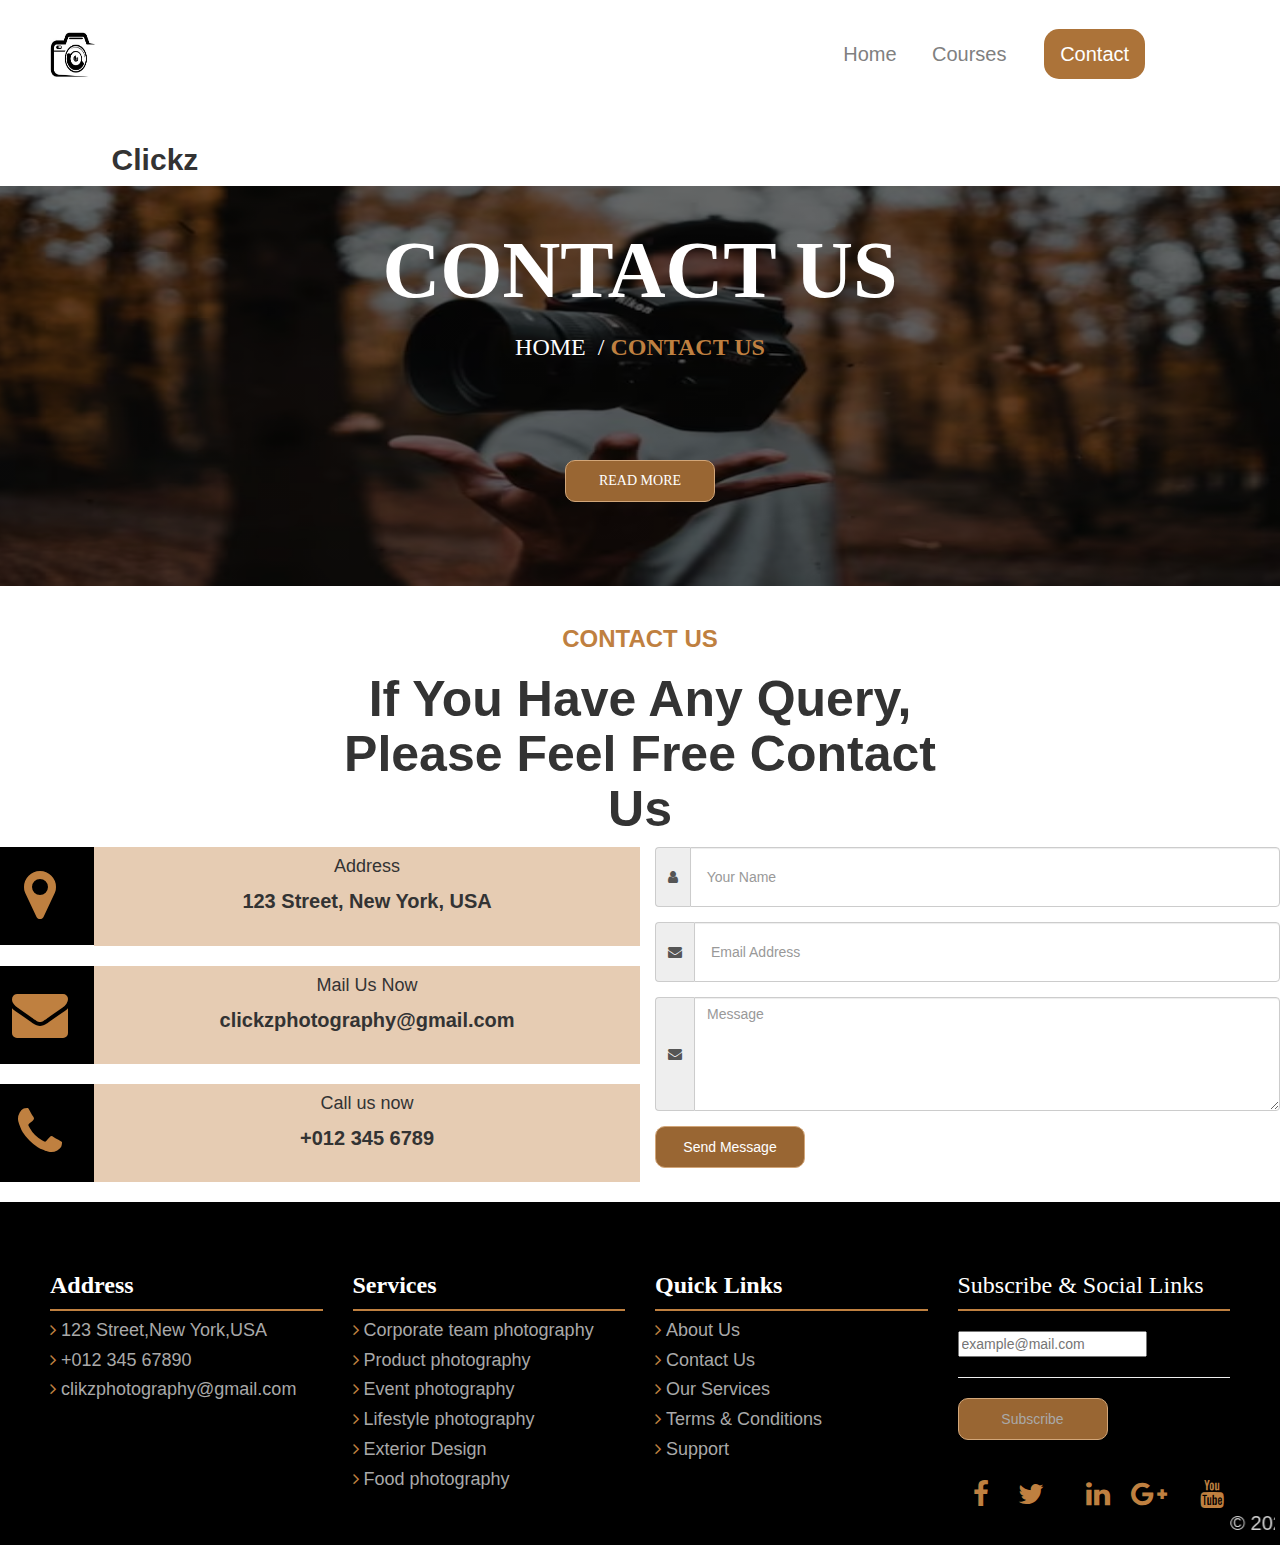
<file: photography/contact.html>
<!DOCTYPE html>
<html>
<head>
	<meta charset="utf-8">
	<meta name="viewport" content="width=device-width, initial-scale=1">
	<title>Photography</title>
	<link rel="stylesheet" type="text/css" href="contact.css">
	<!-- Latest compiled and minified CSS -->
<link rel="stylesheet" href="https://maxcdn.bootstrapcdn.com/bootstrap/3.4.1/css/bootstrap.min.css">

<!-- jQuery library -->
<script src="https://ajax.googleapis.com/ajax/libs/jquery/3.6.0/jquery.min.js"></script>

<!-- Latest compiled JavaScript -->
<script src="https://maxcdn.bootstrapcdn.com/bootstrap/3.4.1/js/bootstrap.min.js"></script>
<link rel="stylesheet" href="https://cdnjs.cloudflare.com/ajax/libs/font-awesome/4.7.0/css/font-awesome.min.css">
</head>
<body>
<div class="container-fluid">
	<div class="row">
		<div class="r1">
			<div class="col-md-2">
				<div class="b1">
					<img src="image/logo.jpg">
					<h2 style="float:right;margin-top: 40px;"><b>Clickz</b></h2> 
				</div><!-- end of b1-->
			</div>
			<div class="col-md-10">
				<div class="top1">
					<div class="col-md-2">
						<div style="margin-left:10px;  padding-top: 40px;/*padding-left: 50px;*/">
							<a  href="index.html">Home</a>
						</div>	
					</div>
					<!-- <div class="col-md-2">
						<div style="margin-left:10px;  padding-top: 40px;">
							<a  href="photos.html" >Photos</a>
						</div>
					</div> -->
					<div class="col-md-3">
						<div style="margin-left:20px;  padding-top: 40px;">
							<a   href="course.html" >Courses</a>
						</div>	
					</div>
					<div class="col-md-2">
						<div style="margin-left:30px;  padding-top: 40px;">
							<a class="active" href="contact.html" >Contact</a>
						</div>	
					</div>
  				</div>
  			</div>
		</div>
	</div><!-- end of row -->

		
	</div><!-- end of row -->
	<div class="row">
		<div class="r3">
			<div class="slider">
				<img src="image/bg2.avif" id="slideimg">
				
			</div>
			<div class="overlay">
				<h1 style="margin-top: 40px;font-size: 80px;"><b>CONTACT US</b></h1>
				<h3><a href="homea.html" style="color:white;text-decoration: none;">HOME</a> &nbsp;/&nbsp;<b style="color:#bf8040;">CONTACT US</b></h3>
				<button type="button"><a href="homea.html" style="color: white;text-decoration: none;">READ MORE</a></button>
			</div>
		</div><!-- end of r3 -->
	</div><!-- end of row -->

	<div class="row">
		<center>
			<h3 style="margin-top: 40px;color:#bf8040;"><b>CONTACT US</b></h3>
			<h1 style="margin-top: 20px;font-size: 50px;max-width: 600px;"><b>If You Have Any Query, Please Feel Free Contact Us</b></h1>
		</center>	
		<div class="col-md-6">
			<div class="row">
				<div class="ct1">
					<div class="col-md-2" style="background: black;height: 98px;" >
					<center><i class="fa fa-map-marker fa-4x" aria-hidden="true" style="color:#bf8040;padding-top: 20px;" ></i></center>
					</div>
					<div class="col-md-10" style="padding-bottom: 20px;background:#e6ccb3 ;">
						<center>
						<h4>Address</h4>
						<p style="font-size: 20px;"><b>123 Street, New York, USA</b></p>
					</center>
					</div>
				</div>
			</div>
			<br>
			<div class="row">
				<div class="ct1">
					<div class="col-md-2" style="background: black;height: 98px;" >
					<center><i class="fa fa-envelope fa-4x" aria-hidden="true" style="color:#bf8040;padding-top: 20px;" ></i></center>
					</div>
					<div class="col-md-10" style="padding-bottom: 20px;background:#e6ccb3 ;">
						<center>
						<h4>Mail Us Now</h4>
						<p style="font-size: 20px;"><b>clickzphotography@gmail.com</b></p>
					</center>
					</div>
				</div>
			</div>
			<br>
			<div class="row">
				<div class="ct1">
					<div class="col-md-2" style="background: black;height: 98px;" >
					<center><i class="fa fa-phone fa-4x" aria-hidden="true" style="color:#bf8040;padding-top: 20px;" ></i></center>
					</div>
					<div class="col-md-10" style="padding-bottom: 20px;background:#e6ccb3 ;">
						<center>
						<h4>Call us now</h4>
						<p style="font-size: 20px;"><b>+012 345 6789</b></p>
					</center>
					</div>
				</div>
			</div>
			<br>
		</div>
		<div class="col-md-6">
			<form>
				<div class="form-group">
					<div class="input-group">
						<span class="input-group-addon"><i class="fa fa-user" aria-hidden="true"></i></span>
						<input type="text" name="" placeholder=" Your Name" class="form-control" required style="height: 60px;">
					</div>
				</div>			
			</form>
			<form>
				<div class="form-group">
					<div class="input-group">
						<span class="input-group-addon"><i class="fa fa-envelope" aria-hidden="true" ></i></span>
					 <input type="email" name="" placeholder=" Email Address" class="form-control" id="email" style="height: 60px;" required>
					</div>
				</div>
			</form>
			<form>
				<div class="form-group">
					<div class="input-group">
						<span class="input-group-addon"><i class="fa fa-envelope" aria-hidden="true" ></i></span>
						<textarea class="form-control" rows="5" placeholder="Message"></textarea>
					</div>
				</div>
			</form>
			<form>
				<div class="bt">
			<button type="button"   / onclick="alert('Message Sent Successfully')" style="color: white;">Send Message</button> 
			</div>
			</form>
		</div>
	</div><!-- end of row -->

	<div class="row"style="background: black;">
		<div class="r4" >
			<div class="col-md-3"style="color: darkgrey;">
				<h3 style="color: white;font-family: serif;"><b>Address</b></h3>
				<div class="b3"></div>
				<h4><i class="fa fa-angle-right"></i>&nbsp;123 Street,New York,USA</h4>
				<h4><i class="fa fa-angle-right"></i>&nbsp;+012 345 67890</h4>
				<h4><i class="fa fa-angle-right"></i>&nbsp;clikzphotography@gmail.com</h4>

			</div>
			<div class="col-md-3" style="color: darkgrey;">
				<h3 style="color: white;font-family: serif;"><b>Services</b></h3>
				<div class="b3"></div>
				<h4><i class="fa fa-angle-right"></i>&nbsp;Corporate team photography</h4>
				<h4><i class="fa fa-angle-right"></i>&nbsp;Product photography</h4>
				<h4><i class="fa fa-angle-right"></i>&nbsp;Event photography</h4>
				<h4><i class="fa fa-angle-right"></i>&nbsp;Lifestyle photography</h4>
				<h4><i class="fa fa-angle-right"></i>&nbsp;Exterior Design</h4>
				<h4><i class="fa fa-angle-right"></i>&nbsp;Food photography</h4>
			</div>
			<div class="col-md-3"style="color: darkgrey;">
				<h3 style="color: white;font-family: serif;"><b>Quick Links</b></h3>
				<div class="b3"></div>
				<h4><i class="fa fa-angle-right"></i>&nbsp;About Us</h4>
				<h4><i class="fa fa-angle-right"></i>&nbsp;Contact Us</h4>
				<h4><i class="fa fa-angle-right"></i>&nbsp;Our Services</h4>
				<h4><i class="fa fa-angle-right"></i>&nbsp;Terms & Conditions</h4>
				<h4><i class="fa fa-angle-right"></i>&nbsp;Support</h4>
			</div>
			<div class="col-md-3"style="color: darkgrey;">
				<h3 style="color: white;font-family: serif;">Subscribe &amp; Social Links</h3>
				<div class="b3"></div><br>
                <form action="" method="post">
                <input type="text" class="form" placeholder="example@mail.com"><hr>
                <button type="submit" name="submit" class="subscribe">Subscribe</button>
                </form><br><br>
                <div class="social-links">
                    <div class="col-md-2">
                        <a href="https://www.facebook.com/login/"><i class="fa fa-facebook fa-2x"></i></a>
                    </div>
                    <div class="col-md-3">
                        <a href="https://twitter.com/i/flow/login"><i class="fa fa-twitter fa-2x"></i></a>
                    </div>
                    <div class="col-md-2">
                        <a href="https://www.linkedin.com/"><i class="fa fa-linkedin fa-2x"></i></a>
                    </div>
                    <div class="col-md-3">
                        <a href="https://gplus.to/"><i class="fa fa-google-plus fa-2x"></i></a>
                    </div>
                    <div class="col-md-2">
                        <a href="https://www.youtube.com/"><i class="fa fa-youtube fa-2x"></i></a>
                    </div>

                </div>    
			</div>
		</div><!-- end of r4 -->

		<div class="row">
            <div class="ft">
                <div class="col-md-12">
                <marquee>    <div class="white">&copy; 2022. All rights reserved by <a href="http://www.archid.com/" target="_blank" style="color:whitesmoke;">Clickz Photography</a>.</div></marquee>
                </div>
            </div><!-- end of ft -->
        </div><!-- end of row -->
	</div><!-- end of row -->
</div><!-- end of container -->	
	
</body>
</html>
</file>
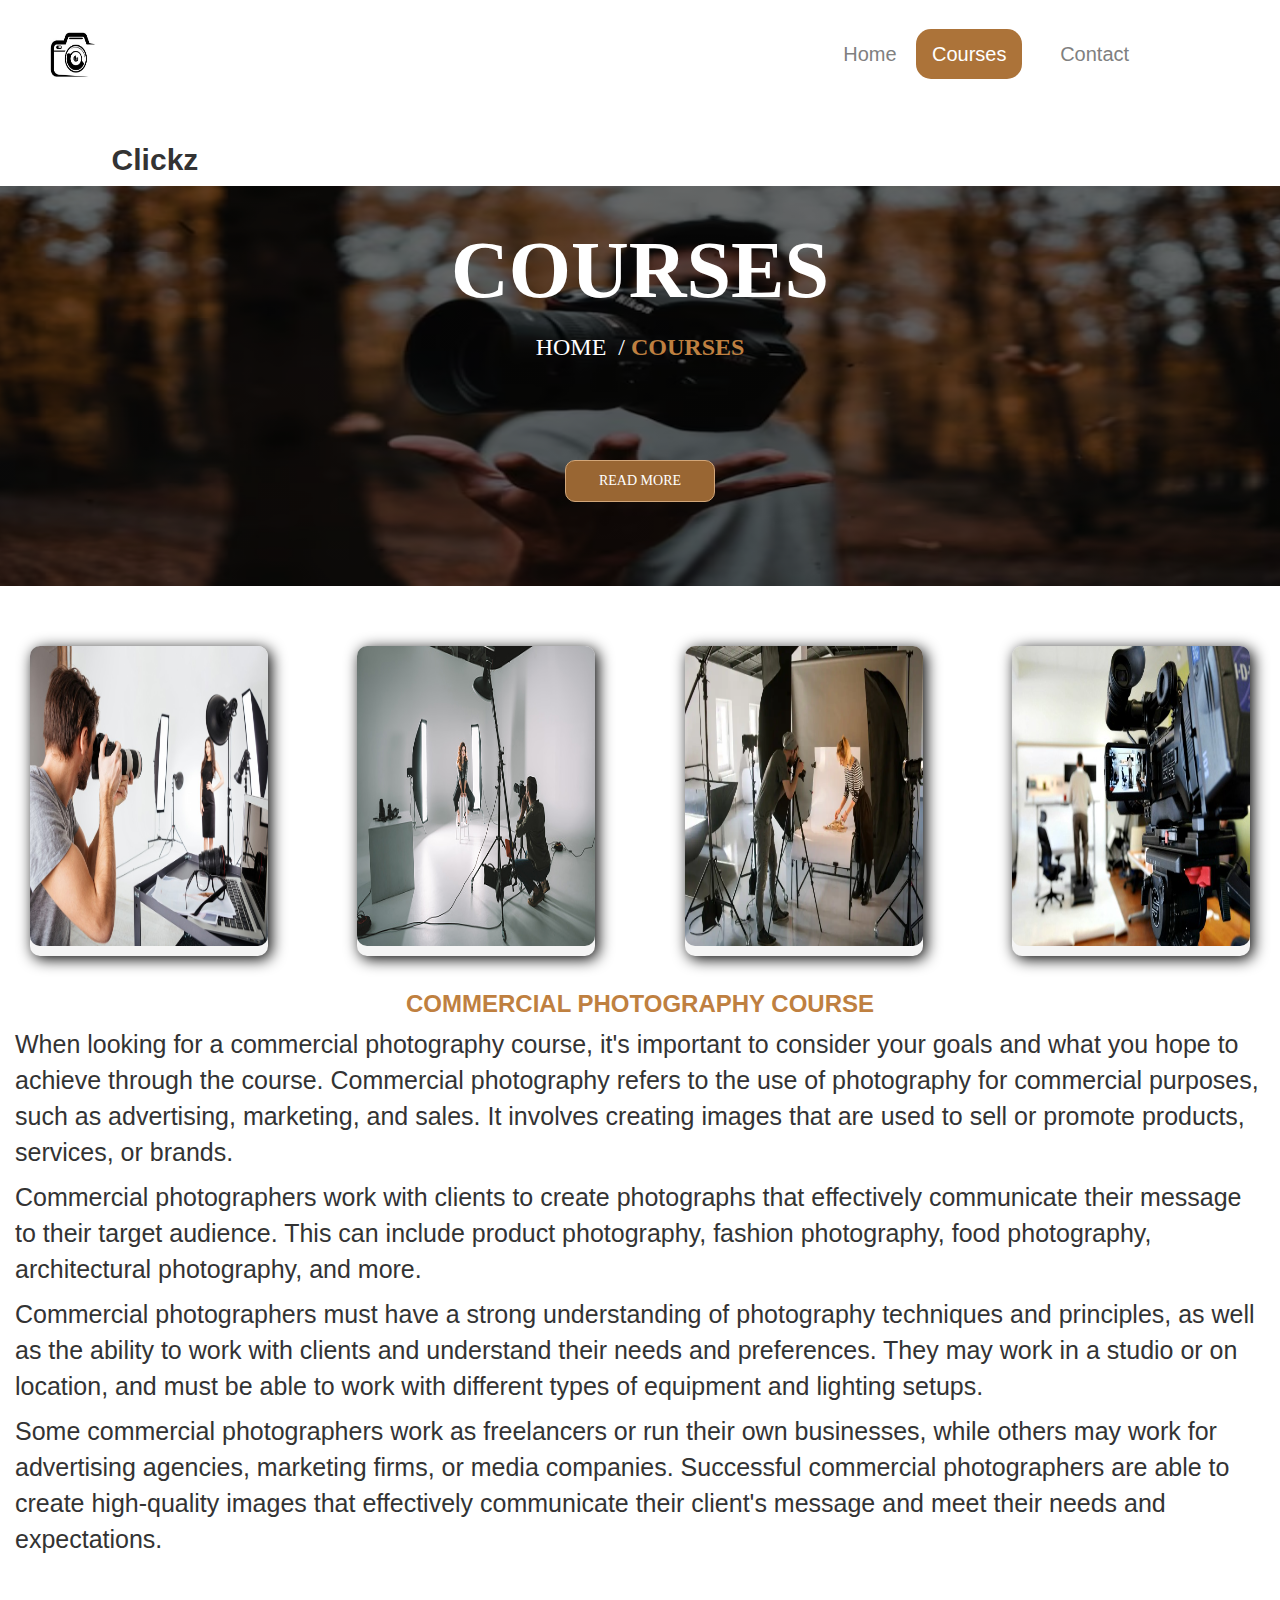
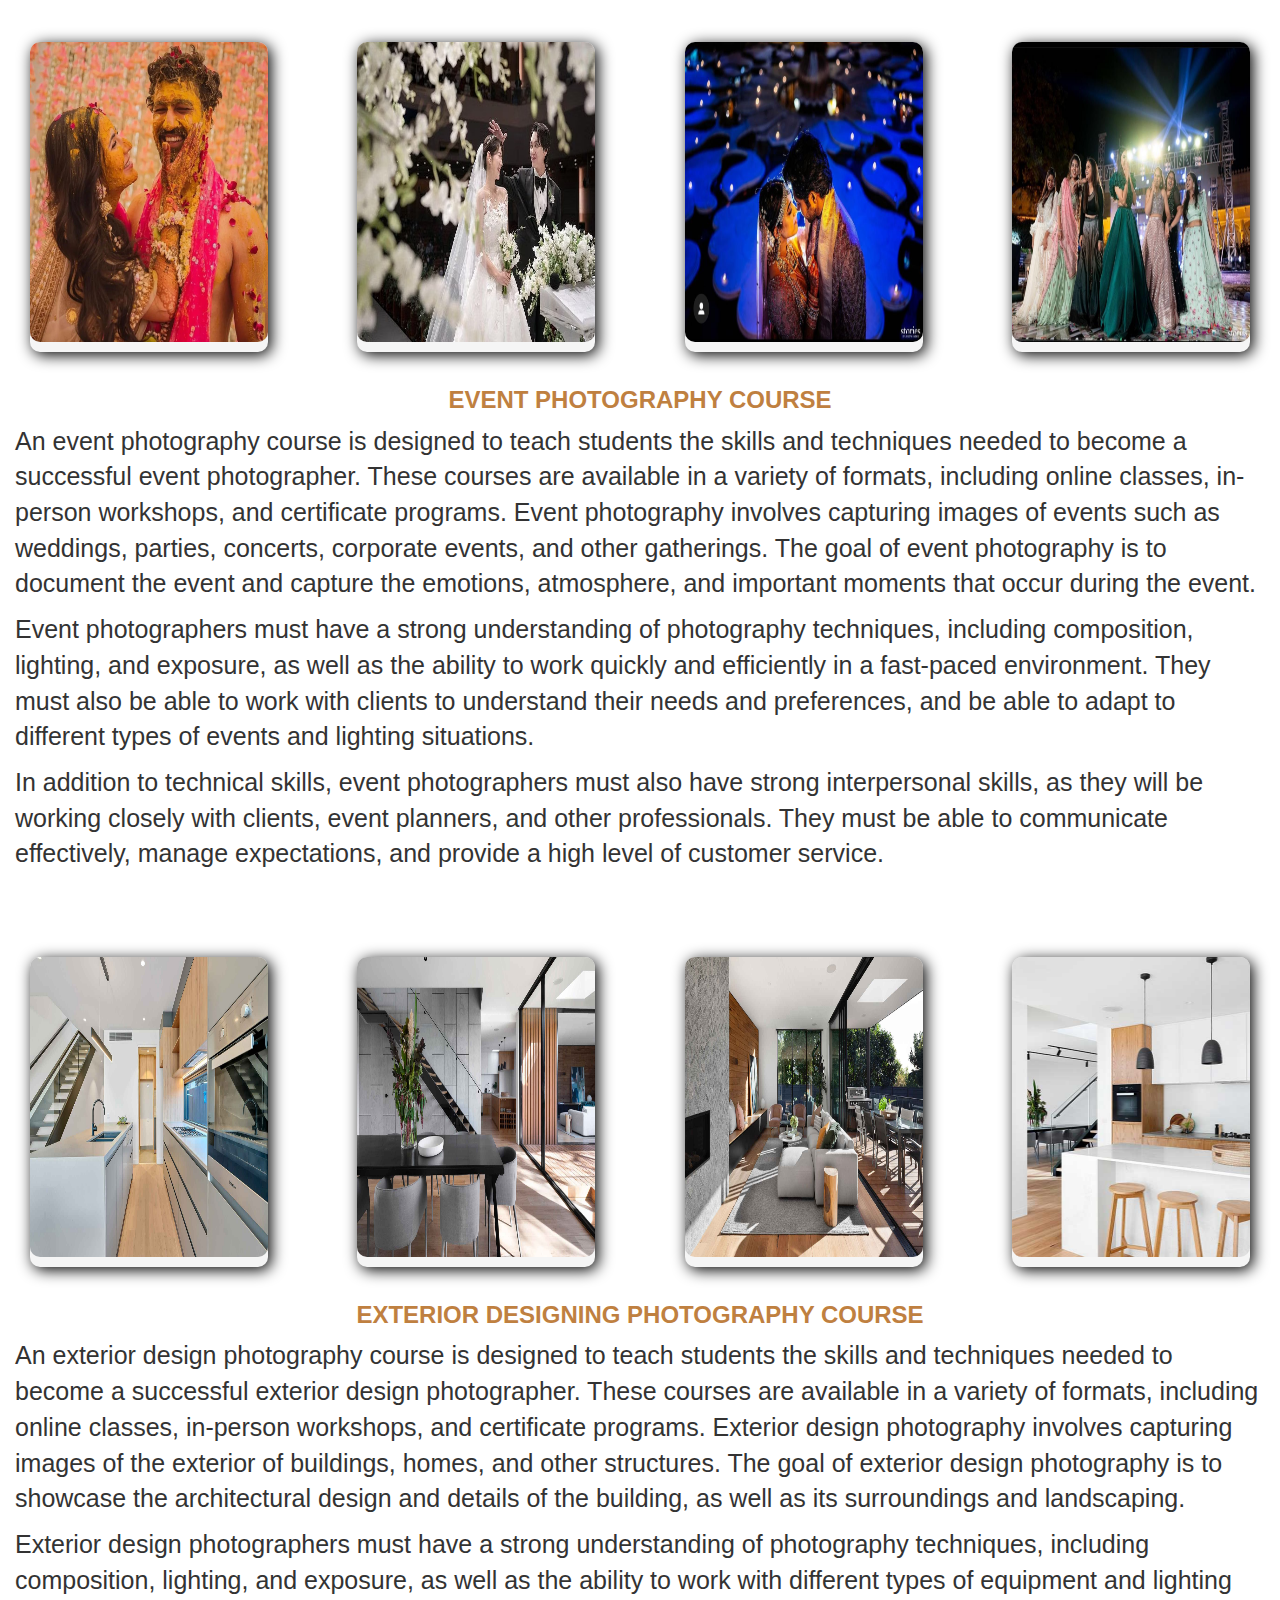
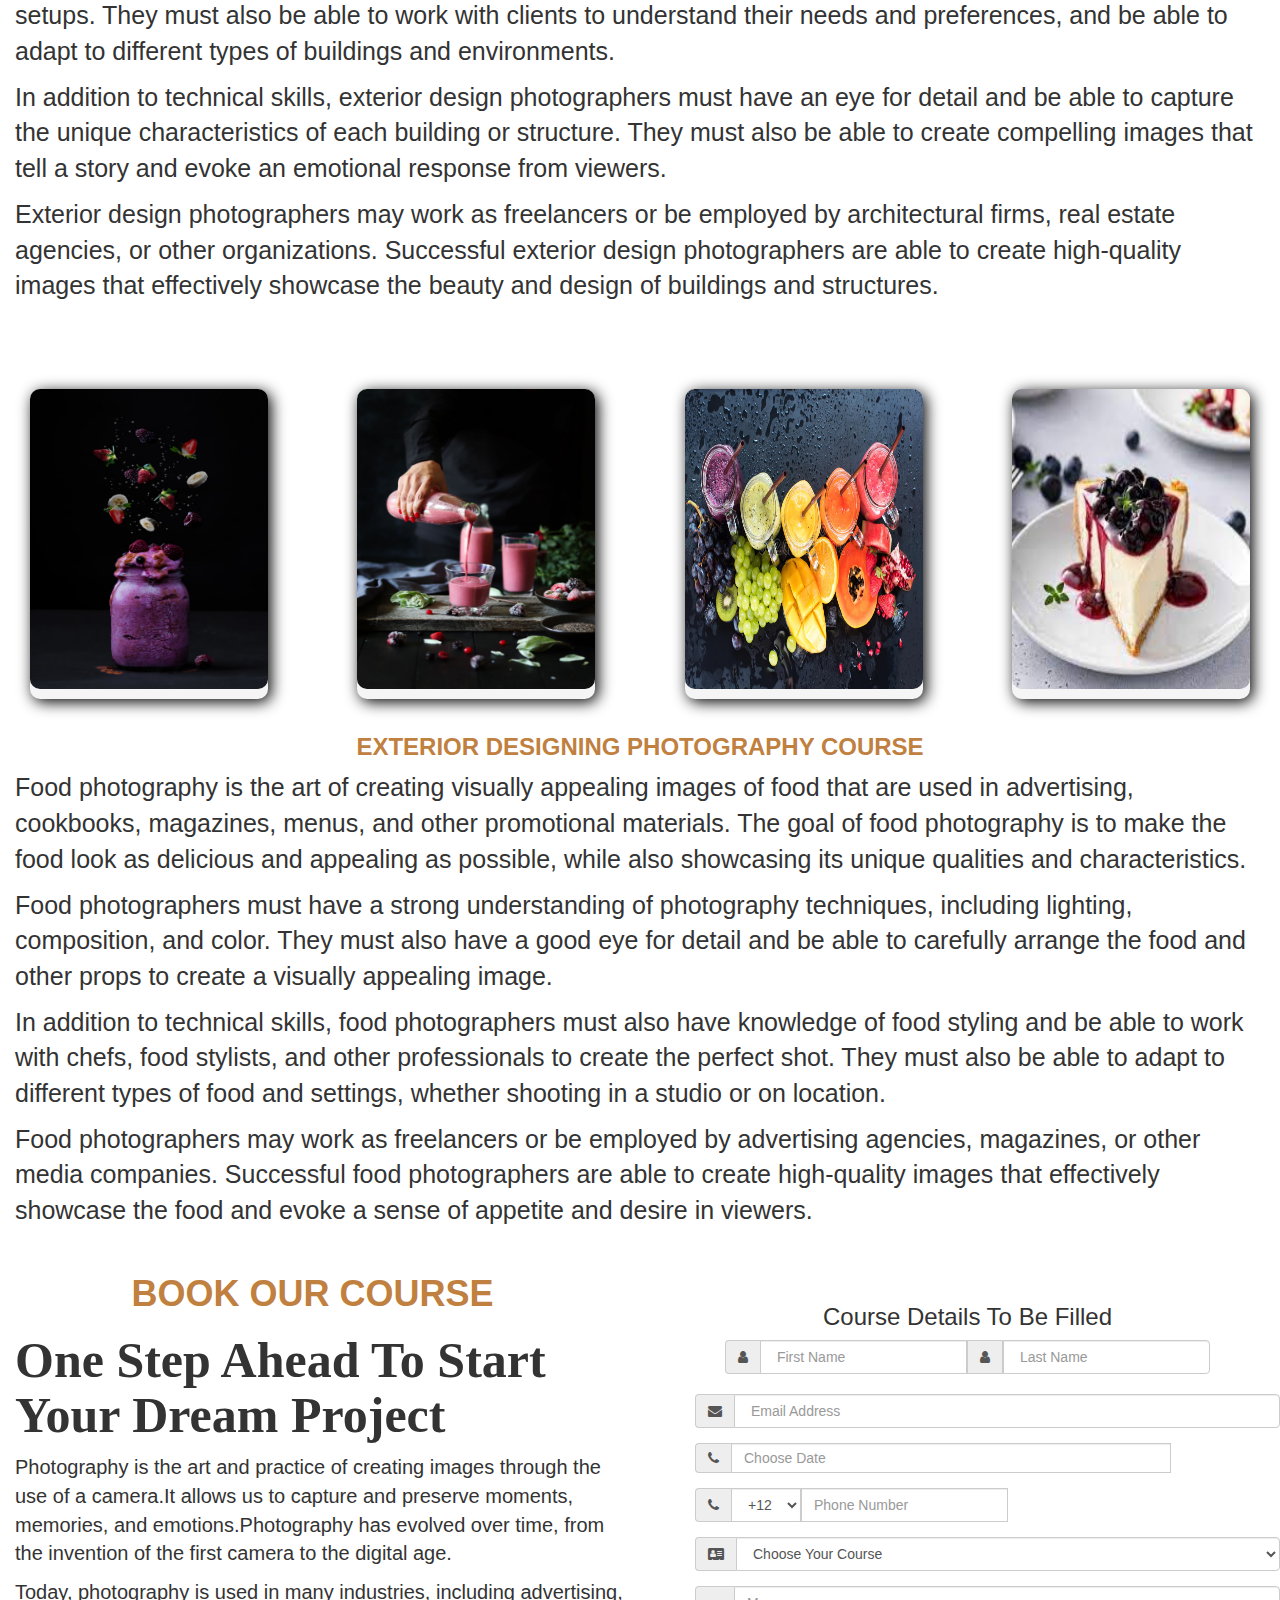
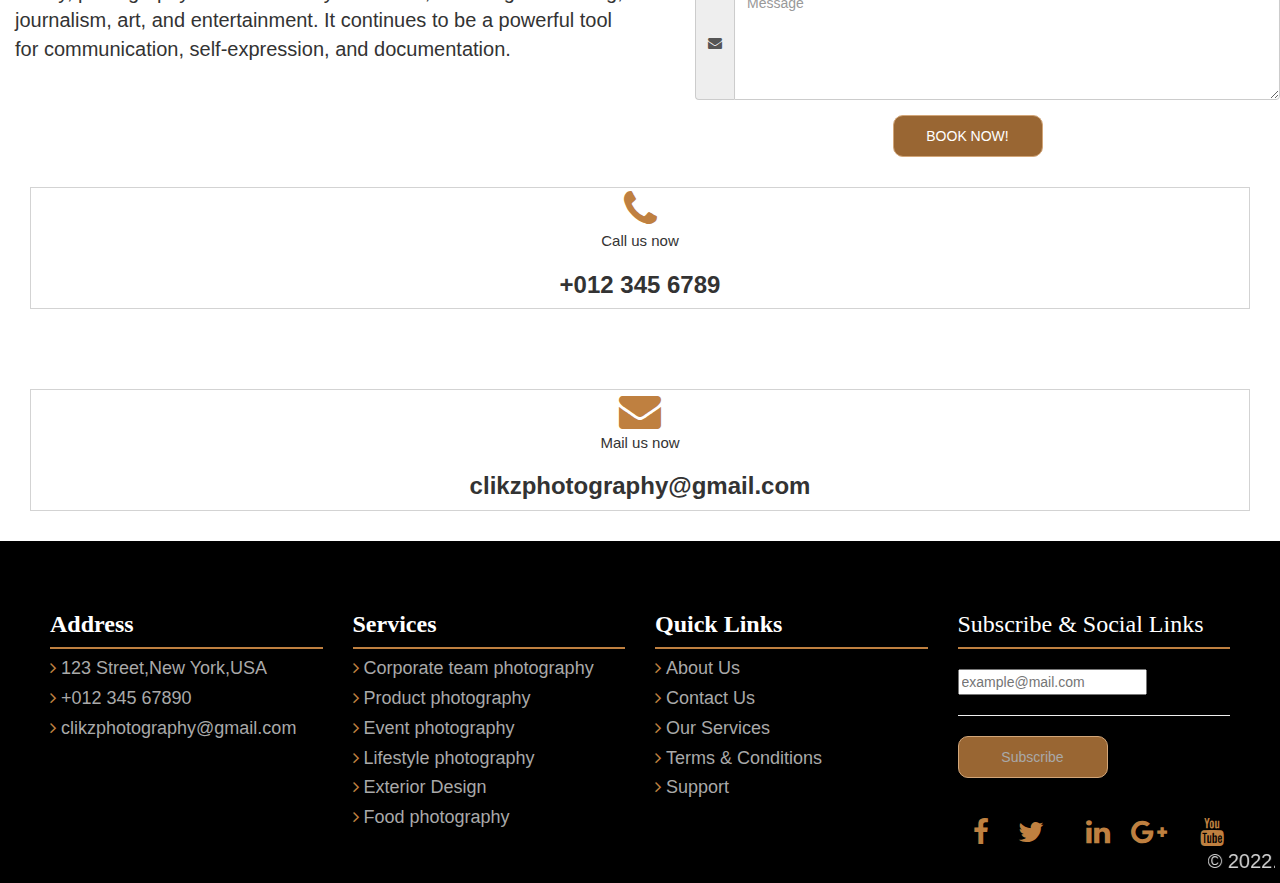
<file: photography/course.html>
<!DOCTYPE html>
<html>
<head>
	<meta charset="utf-8">
	<meta name="viewport" content="width=device-width, initial-scale=1">
	<title>Photography</title>
<link rel="stylesheet" type="text/css" href="course.css">
	<!-- Latest compiled and minified CSS -->
<link rel="stylesheet" href="https://maxcdn.bootstrapcdn.com/bootstrap/3.4.1/css/bootstrap.min.css">

<!-- jQuery library -->
<script src="https://ajax.googleapis.com/ajax/libs/jquery/3.6.0/jquery.min.js"></script>

<!-- Latest compiled JavaScript -->
<script src="https://maxcdn.bootstrapcdn.com/bootstrap/3.4.1/js/bootstrap.min.js"></script>
<link rel="stylesheet" href="https://cdnjs.cloudflare.com/ajax/libs/font-awesome/4.7.0/css/font-awesome.min.css">
</head>
<body>
<div class="container-fluid">
	<div class="row">
		<div class="r1">
			<div class="col-md-2">
				<div class="b1">
					<img src="image/logo.jpg">
					<h2 style="float:right;margin-top: 40px;"><b>Clickz</b></h2> 
				</div><!-- end of b1-->
			</div>
			<div class="col-md-10">
				<div class="top1">
					<div class="col-md-2">
						<div style="margin-left:10px;  padding-top: 40px;/*padding-left: 50px;*/">
							<a  href="index.html">Home</a>
						</div>	
					</div>
					<!-- <div class="col-md-2">
						<div style="margin-left:10px;  padding-top: 40px;">
							<a  href="#photosection" >Photos</a>
						</div>
					</div> -->
					<div class="col-md-3">
						<div style="margin-left:20px;  padding-top: 40px;">
							<a class="active" href="course.html" >Courses</a>
						</div>	
					</div>
					<div class="col-md-2">
						<div style="margin-left:30px;  padding-top: 40px;">
							<a  href="contact.html" >Contact</a>
						</div>	
					</div>
  				</div>
  			</div>
		</div>
	</div><!-- end of row -->

		
	</div><!-- end of row -->
	<div class="row">
		<div class="r3">
			<div class="slider">
				<img src="image/bg2.avif" id="slideimg">
				
			</div>
			<div class="overlay">
				<h1 style="margin-top: 40px;font-size: 80px;"><b>COURSES</b></h1>
				<h3><a href="homea.html" style="color:white;text-decoration: none;">HOME</a> &nbsp;/&nbsp;<b style="color:#bf8040;">COURSES</b></h3>
				<button type="button"><a href="homea.html" style="color: white;text-decoration: none;">READ MORE</a></button>
			</div>
		</div><!-- end of r3 -->
	</div><!-- end of row -->
	<br>
	<br>
	<br>
	<div class="row">
			<div class="col-md-3">
				<div class="pr1">
					<img src="image/cp1.jpg" height="300px" width="100%">
			
				
				</div>
			</div>
			<div class="col-md-3">
				<div class="pr1">
					<img src="image/cp2.jpg" height="300px" width="100%">
			
				
				</div>
			</div>
			<div class="col-md-3">
				<div class="pr1">
					<img src="image/cp3.webp" height="300px" width="100%">
			
				
				</div>
			</div>
			<div class="col-md-3">
				<div class="pr1">
					<img src="image/cp4.jpg" height="300px" width="100%">
			
				
				</div>
			</div>
	</div>	<!-- end of row -->
	<div class="row" style="margin:15px;">
		<center>
		<h3 style="color:#bf8040; font-weight: 40px;"><b>COMMERCIAL PHOTOGRAPHY COURSE</b></h3></center>
		<p style="font-size: 25px;">When looking for a commercial photography course, it's important to consider your goals and what you hope to achieve through the course. 
		Commercial photography refers to the use of photography for commercial purposes, such as advertising, marketing, and sales. It involves creating images that are used to sell or promote products, services, or brands.</p>

		<p style="font-size: 25px;">Commercial photographers work with clients to create photographs that effectively communicate their message to their target audience. This can include product photography, fashion photography, food photography, architectural photography, and more.</p>

    	<p style="font-size: 25px;">Commercial photographers must have a strong understanding of photography techniques and principles, as well as the ability to work with clients and understand their needs and preferences. They may work in a studio or on location, and must be able to work with different types of equipment and lighting setups.</p>

		<p style="font-size: 25px;">Some commercial photographers work as freelancers or run their own businesses, while others may work for advertising agencies, marketing firms, or media companies. Successful commercial photographers are able to create high-quality images that effectively communicate their client's message and meet their needs and expectations.</p>
	</div><!--end of row-->
	<br>
	<br><br>
	<div class="row">
			<div class="col-md-3">
				<div class="pr1">
					<img src="image/ev1.jpeg" height="300px" width="100%">
			
				
				</div>
			</div>
			<div class="col-md-3">
				<div class="pr1">
					<img src="image/ev3.avif" height="300px" width="100%">
			
				
				</div>
			</div>
			<div class="col-md-3">
				<div class="pr1">
					<img src="image/ev4.jpeg" height="300px" width="100%">
			
				
				</div>
			</div>
			<div class="col-md-3">
				<div class="pr1">
					<img src="image/ev5.jpeg" height="300px" width="100%">
			
				
				</div>
			</div>
		</div>	<!-- end of row -->
	<div class="row" style="margin:15px;">
		<center>
		<h3 style="color:#bf8040; font-weight: 40px;"><b>EVENT PHOTOGRAPHY COURSE</b></h3></center>
		<p style="font-size: 25px;">An event photography course is designed to teach students the skills and techniques needed to become a successful event photographer. These courses are available in a variety of formats, including online classes, in-person workshops, and certificate programs.
		Event photography involves capturing images of events such as weddings, parties, concerts, corporate events, and other gatherings. The goal of event photography is to document the event and capture the emotions, atmosphere, and important moments that occur during the event.</p>

		<p style="font-size: 25px;">Event photographers must have a strong understanding of photography techniques, including composition, lighting, and exposure, as well as the ability to work quickly and efficiently in a fast-paced environment. They must also be able to work with clients to understand their needs and preferences, and be able to adapt to different types of events and lighting situations.</p>

		<p style="font-size: 25px;">In addition to technical skills, event photographers must also have strong interpersonal skills, as they will be working closely with clients, event planners, and other professionals. They must be able to communicate effectively, manage expectations, and provide a high level of customer service.</p>

	</div>
	<br>
	<br><br>
	<div class="row">
			<div class="col-md-3">
				<div class="pr1">
					<img src="image/ep1.jpg" height="300px" width="100%">
			
				
				</div>
			</div>
			<div class="col-md-3">
				<div class="pr1">
					<img src="image/ep2.jpg" height="300px" width="100%">
			
				
				</div>
			</div>
			<div class="col-md-3">
				<div class="pr1">
					<img src="image/ep3.jpg" height="300px" width="100%">
			
				
				</div>
			</div>
			<div class="col-md-3">
				<div class="pr1">
					<img src="image/ep4.jpg" height="300px" width="100%">
			
				
				</div>
			</div>
	</div>	<!-- end of row -->
	<div class="row" style="margin:15px;">
			<center>
			<h3 style="color:#bf8040; font-weight: 40px;"><b>EXTERIOR DESIGNING PHOTOGRAPHY COURSE</b></h3></center>
		<p style="font-size: 25px;">An exterior design photography course is designed to teach students the skills and techniques needed to become a successful exterior design photographer. These courses are available in a variety of formats, including online classes, in-person workshops, and certificate programs.
		Exterior design photography involves capturing images of the exterior of buildings, homes, and other structures. The goal of exterior design photography is to showcase the architectural design and details of the building, as well as its surroundings and landscaping.</p>

		<p style="font-size: 25px;">Exterior design photographers must have a strong understanding of photography techniques, including composition, lighting, and exposure, as well as the ability to work with different types of equipment and lighting setups. They must also be able to work with clients to understand their needs and preferences, and be able to adapt to different types of buildings and environments.</p>

		<p style="font-size: 25px;">In addition to technical skills, exterior design photographers must have an eye for detail and be able to capture the unique characteristics of each building or structure. They must also be able to create compelling images that tell a story and evoke an emotional response from viewers.</p>

		<p style="font-size: 25px;">Exterior design photographers may work as freelancers or be employed by architectural firms, real estate agencies, or other organizations. Successful exterior design photographers are able to create high-quality images that effectively showcase the beauty and design of buildings and structures.</p>
		</p>
		</div><!--end of row-->
		<br>
	<br><br>
	<div class="row">
			<div class="col-md-3">
				<div class="pr1">
					<img src="image/sm1.jpg" height="300px" width="100%">
			
				
				</div>
			</div>
			<div class="col-md-3">
				<div class="pr1">
					<img src="image/sm2.jpg" height="300px" width="100%">
			
				
				</div>
			</div>
			<div class="col-md-3">
				<div class="pr1">
					<img src="image/sm4.jpg" height="300px" width="100%">
			
				
				</div>
			</div>
			<div class="col-md-3">
				<div class="pr1">
					<img src="image/bccd.jpg" height="300px" width="100%">
			
				
				</div>
			</div>
	</div>	<!-- end of row -->
	

<div class="row" style="margin:15px;">
	<center>
			<h3 style="color:#bf8040; font-weight: 40px;"><b>EXTERIOR DESIGNING PHOTOGRAPHY COURSE</b></h3></center>
		<p style="font-size: 25px;">Food photography is the art of creating visually appealing images of food that are used in advertising, cookbooks, magazines, menus, and other promotional materials. The goal of food photography is to make the food look as delicious and appealing as possible, while also showcasing its unique qualities and characteristics.</p>

		<p style="font-size: 25px;">Food photographers must have a strong understanding of photography techniques, including lighting, composition, and color. They must also have a good eye for detail and be able to carefully arrange the food and other props to create a visually appealing image.</p>

		<p style="font-size: 25px;">In addition to technical skills, food photographers must also have knowledge of food styling and be able to work with chefs, food stylists, and other professionals to create the perfect shot. They must also be able to adapt to different types of food and settings, whether shooting in a studio or on location.</p>

		<p style="font-size: 25px;">Food photographers may work as freelancers or be employed by advertising agencies, magazines, or other media companies. Successful food photographers are able to create high-quality images that effectively showcase the food and evoke a sense of appetite and desire in viewers.</p>
</div>
<div class="row">
		<div class="col-md-6">
			<center>
			<h1 style="color:#bf8040;"><b>BOOK OUR COURSE</b></h1>
			</center>
			<h3 style="font-family: serif;font-size: 50px;margin-left: 15px;"><b>One Step Ahead To Start Your Dream Project</b></h3>
			<p style="font-size: 20px;margin-left: 15px;">Photography is the art and practice of creating images through the use of a camera.It allows us to capture and preserve moments, memories, and emotions.Photography has evolved over time, from the invention of the first camera to the digital age.</p>
			<p style="font-size: 20px;margin-left: 15px;">Today, photography is used in many industries, including advertising, journalism, art, and entertainment.
			It continues to be a powerful tool for communication, self-expression, and documentation.</p><br><br>
			
		</div>
		<div class="col-md-6"style="margin-top:30px;">
			<center>
				<h3>Course Details To Be Filled</h3>
			<form class="form-inline" >
				<div class="form-group">
					<div class="input-group">
						<span class="input-group-addon"><i class="fa fa-user" aria-hidden="true"></i></span>
						<input type="text" name="" placeholder=" First Name" class="form-control" required>
						<span class="input-group-addon"><i class="fa fa-user" aria-hidden="true"></i></span>
						<input type="text" name="" placeholder=" Last Name" class="form-control" required>
					
					</div>
				</div>
			</form>
			<br>
			</center>
			<center>	
			<form>
				<div class="form-group">
					<div class="input-group"style="margin-left: 40px;">
						<span class="input-group-addon"><i class="fa fa-envelope" aria-hidden="true" ></i></span>
					 <input type="email" name="" placeholder=" Email Address" class="form-control" id="email" required>
				</div></div>
			</form>
			<form>
				<div class="form-group">
					<div class="input-group"style="margin-left: 40px;">
						<span class="input-group-addon"><i class="fa fa-phone"></i></span>
						<div class="date" id="date" data-target-input="nearest">
						<input type="text" class="form-control datetimepicker-input" placeholder="Choose Date" data-target="#date" data-toggle="datetimepicker" style="height: 30px;width: 440px;" required>
					</div>
					</div>
				</div>
			</form>
			</center>
			<center>
			<form>
				<div class="form-group">
					<div class="input-group" style="margin-left: 40px;">
						<span class="input-group-addon"><i class="fa fa-phone"></i></span>
					<ul class="nav navbar-nav">
       				<li class="active">
					<select class="form-control">
						<option>+12</option>
						<option>+91</option>
						<option>+72</option>
						<option>+63</option>
						<option>+54</option>
					</select></li>
					<li>
						<input type="text" name="" placeholder="Phone Number" class="form-control" id="phn" required>
					</li>
				</ul>
				</div></div>	
			</form>
			</center>
			<center>
			<form>
				<div class="form-group">
					<div class="input-group" style="margin-left: 40px;">
						<span class="input-group-addon"><i class="fa fa-address-card"></i></span>
					<select class="form-control" id="job" required>
						<option>Choose Your Course</option>
						<option>Commercial Photography</option>
						<option>Event Photography</option>
						<option>Exterior designing Photography</option>
						<option>Food Photography</option>
					</select>
				</div></div>	
			</form>
			<form>
				<div class="form-group">
					<div class="input-group" style="margin-left: 40px;">
						<span class="input-group-addon"><i class="fa fa-envelope" aria-hidden="true" ></i></span>
						<textarea class="form-control" rows="5" placeholder="Message"></textarea>
					</div>	
				</div>
			</form>
			<div class="bt">
			<button type="button"   / onclick="alert('Placed Appointment Successfully')" style="color: white;">BOOK NOW!</button> 
			</div>		
			</center>			
				
		</div>
	</div><!-- end of row -->
	<center>
		<div style="border: 1px solid lightgrey;text-align: center;margin: 30px;">
				<i class="fa fa-phone fa-3x" style="color:#bf8040;"></i>
				<p style="font-size:15px;">Call us now</p>
				<h3><b>+012 345 6789</b></h3>
			</div><br>
			<div style="border: 1px solid lightgrey;text-align: center;margin: 30px;">
				<i class="fa fa-envelope fa-3x" style="color:#bf8040;"></i>
				<p style="font-size:15px;">Mail us now</p>
				<h3><b>clikzphotography@gmail.com</b></h3>
			</div>
	</center>	
<div class="row"style="background: black;">
		<div class="r4" >
			<div class="col-md-3"style="color: darkgrey;">
				<h3 style="color: white;font-family: serif;"><b>Address</b></h3>
				<div class="b3"></div>
				<h4><i class="fa fa-angle-right"></i>&nbsp;123 Street,New York,USA</h4>
				<h4><i class="fa fa-angle-right"></i>&nbsp;+012 345 67890</h4>
				<h4><i class="fa fa-angle-right"></i>&nbsp;clikzphotography@gmail.com</h4>

			</div>
			<div class="col-md-3" style="color: darkgrey;">
				<h3 style="color: white;font-family: serif;"><b>Services</b></h3>
				<div class="b3"></div>
				<h4><i class="fa fa-angle-right"></i>&nbsp;Corporate team photography</h4>
				<h4><i class="fa fa-angle-right"></i>&nbsp;Product photography</h4>
				<h4><i class="fa fa-angle-right"></i>&nbsp;Event photography</h4>
				<h4><i class="fa fa-angle-right"></i>&nbsp;Lifestyle photography</h4>
				<h4><i class="fa fa-angle-right"></i>&nbsp;Exterior Design</h4>
				<h4><i class="fa fa-angle-right"></i>&nbsp;Food photography</h4>
			</div>
			<div class="col-md-3"style="color: darkgrey;">
				<h3 style="color: white;font-family: serif;"><b>Quick Links</b></h3>
				<div class="b3"></div>
				<h4><i class="fa fa-angle-right"></i>&nbsp;About Us</h4>
				<h4><i class="fa fa-angle-right"></i>&nbsp;Contact Us</h4>
				<h4><i class="fa fa-angle-right"></i>&nbsp;Our Services</h4>
				<h4><i class="fa fa-angle-right"></i>&nbsp;Terms & Conditions</h4>
				<h4><i class="fa fa-angle-right"></i>&nbsp;Support</h4>
			</div>
			<div class="col-md-3"style="color: darkgrey;">
				<h3 style="color: white;font-family: serif;">Subscribe &amp; Social Links</h3>
				<div class="b3"></div><br>
                <form action="" method="post">
                <input type="text" class="form" placeholder="example@mail.com"><hr>
                <button type="submit" name="submit" class="subscribe">Subscribe</button>
                </form><br><br>
                <div class="social-links">
                    <div class="col-md-2">
                        <a href="https://www.facebook.com/login/"><i class="fa fa-facebook fa-2x"></i></a>
                    </div>
                    <div class="col-md-3">
                        <a href="https://twitter.com/i/flow/login"><i class="fa fa-twitter fa-2x"></i></a>
                    </div>
                    <div class="col-md-2">
                        <a href="https://www.linkedin.com/"><i class="fa fa-linkedin fa-2x"></i></a>
                    </div>
                    <div class="col-md-3">
                        <a href="https://gplus.to/"><i class="fa fa-google-plus fa-2x"></i></a>
                    </div>
                    <div class="col-md-2">
                        <a href="https://www.youtube.com/"><i class="fa fa-youtube fa-2x"></i></a>
                    </div>

                </div>    
			</div>
		</div><!-- end of r4 -->

		<div class="row">
            <div class="ft">
                <div class="col-md-12">
                <marquee>    <div class="white">&copy; 2022. All rights reserved by <a href="http://www.archid.com/" target="_blank" style="color:whitesmoke;">Clickz Photography</a>.</div></marquee>
                </div>
            </div><!-- end of ft -->
        </div><!-- end of row -->
	</div><!-- end of row -->

</div><!-- end of container -->		
	
</body>
</html>
</file>
<file: photography/contact.css>
.r1{

  background:
  white;
/*  #d9f2e6; */
/*  #fff2e6;*/
}
.r1 a {
/*  float: left;*/
  color: gray;
  
  padding: 14px 16px;
  text-decoration: none;
  font-size: 20px;
  border-radius: 15px;
  margin-left: 10px;
}

.r1 a:hover {
  background-color:  #d2a679;

  color: black;
  text-decoration: none;
}

.r1 a.active {
  background-color: #ac7339;
/*  background-color:#B0D5C7;*/
  color: white;
}


.top1 {
  float: right;

}
.r1 img{
	border-radius: 100px;
	width: 120px;
	height: 100px;
margin-top: 3px;
}


/*.r1,.r2{
	position: fixed;
}*/
.r3{
	height: 400px;
	width: 100%;
	position: relative;
	overflow: hidden;

}
.slider{
	width: 100%;
	height: 400px;
	position: absolute;
	top: 0;
}
#slideimg{
	width: 100%;
	height: 400px;
	animation: zoom 3s linear infinite;
}
@keyframes zoom{
	0%{
		transform: scale(1.2);
	}
	15%{
		transform: scale(1);
	}
	85%{
		transform: scale(1);
	}
	100%{
		transform: scale(1.2);
	}
}
.overlay{
	width: 100%;
	height: 400px;
	position: absolute;
	background: linear-gradient(rgba(0, 0, 0, 0.6),rgba(0, 0, 0, 0.6));
	
}
.overlay{
	color: white;
	font-family: serif;
	text-align: center;
	
}
.overlay h1{
	font-size: 60px;
}
.overlay h3{
	width: 80%;
	margin: 20px auto 100px;

}
button{
	width: 150px;
	padding: 10px;
	text-align: center;
	border-radius: 10px;
	border: 1px solid #d2a679;
	background:#996633 ;
	color: white;

}
button:hover{
	background: transparent;
}
.ct1{
	background:#e6ccb3 ;
	/*height: 150px;
	margin: 20px;
	padding: 30px;
*/
}
.bt button:hover{
	background: #ffcc99;
	color: black;
}	
.r4 i{
	color:#bf8040 ;

}
.r4{
	margin: 50px;
/*	padding-bottom: 40px;*/
}
.b3{
	border-bottom:2px solid #bf8040 ;
}
.ft{
	margin-top: 40px;
	font-size: 20px;
	padding: 20px;
	color: lightgrey;
}
</file>
<file: photography/course.css>
.r1{

  background:
 white;
/*  #d9f2e6; */
/*  #fff2e6;*/
}
.r1 a {
/*  float: left;*/
  color: gray;
  
  padding: 14px 16px;
  text-decoration: none;
  font-size: 20px;
  border-radius: 15px;
  margin-left: 10px;
}

.r1 a:hover {
  background-color:  #d2a679;

  color: black;
  text-decoration: none;
}

.r1 a.active {
  background-color: #ac7339;
/*  background-color:#B0D5C7;*/
  color: white;
}


.top1 {
  float: right;

}
.r1 img{
	border-radius: 100px;
	width: 120px;
	height: 100px;
margin-top: 3px;
}


/*.r1,.r2{
	position: fixed;
}*/
.r3{
	height: 400px;
	width: 100%;
	position: relative;
	overflow: hidden;

}
.slider{
	width: 100%;
	height: 400px;
	position: absolute;
	top: 0;
}
#slideimg{
	width: 100%;
	height: 400px;
	animation: zoom 3s linear infinite;
}
@keyframes zoom{
	0%{
		transform: scale(1.2);
	}
	15%{
		transform: scale(1);
	}
	85%{
		transform: scale(1);
	}
	100%{
		transform: scale(1.2);
	}
}
.overlay{
	width: 100%;
	height: 400px;
	position: absolute;
	background: linear-gradient(rgba(0, 0, 0, 0.6),rgba(0, 0, 0, 0.6));
	
}
.overlay{
	color: white;
	font-family: serif;
	text-align: center;
	
}
.overlay h1{
	font-size: 60px;
}
.overlay h3{
	width: 80%;
	margin: 20px auto 100px;

}
button{
	width: 150px;
	padding: 10px;
	text-align: center;
	border-radius: 10px;
	border: 1px solid #d2a679;
	background:#996633 ;
	color: white;

}
button:hover{
	background: transparent;
}
.ct1{
	background:#e6ccb3 ;
	/*height: 150px;
	margin: 20px;
	padding: 30px;
*/
}
.bt button:hover{
	background: #ffcc99;
	color: black;
}
.pr1{
 display: block;
  margin-left: auto;
  margin-right: auto;
  width: 80%;
  background-color: whitesmoke;
  border-radius: 10px;
  padding-bottom: 10px;
box-shadow: 3px 3px 15px rgba(0,0,0,1.0);

  /*width:250px;
  border-radius: 10px;
  align-items: center;
  background-color: lightgrey;*/
} 
.pr1 img{
   border-radius: 10px;
   
   transition: .5s ease-in-out;
}
.pr1:hover img{
  opacity: 1;
/*   transition: .5s ease-in-out;*/
   transform: translate(5px, 0px);
  transition: .5s ease;
  
  
}

.r4 i{
	color:#bf8040 ;

}
.r4{
	margin: 50px;
/*	padding-bottom: 40px;*/
}
.b3{
	border-bottom:2px solid #bf8040 ;
}
.ft{
	margin-top: 40px;
	font-size: 20px;
	padding: 20px;
	color: lightgrey;
}
</file>
